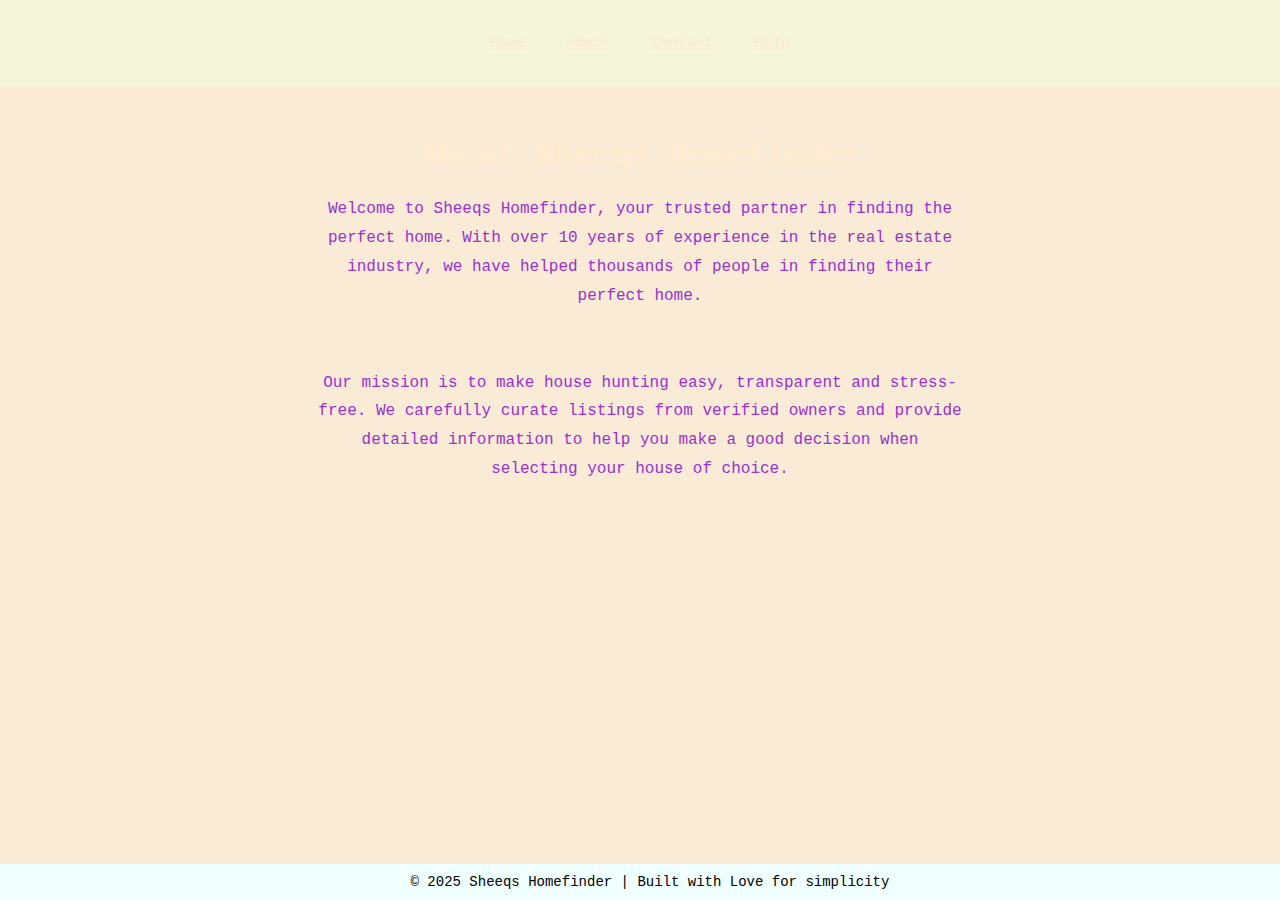
<file: about.html>
<!DOCTYPE html>
<html lang="en">
<head>
    <meta charset="UTF-8">
    <meta name="viewport" content="width=device-width, initial-scale=1.0">
    <title>About | Sheeqs Homefinder</title>
    <style>
        body{
            font-family: 'Courier New', Courier, monospace;
            margin: 0;
            padding: 0;
            background-color: antiquewhite;
            text-align: center;
        }

        nav {
            background-color: beige;
            display: flex;
            justify-content: center;
            align-items: center;
            padding: 15px 0;
        }

        nav a {
            color: antiquewhite;
            margin: 20px;
            font-weight: bold;
            font-size: 15px;
        }
         nav a:hover{
            color: brown;
         }

         h1 {
            color: blanchedalmond;
            margin-top: 50px;
         }
         p {
            color: darkorchid;
            max-width: 650px;
            margin: 20px auto;
            line-height: 1.8;
         }
         footer {
            background-color: azure;
            color: black;
            padding: 10px;
            position: fixed;
            bottom: 0;
            width: 100%;
            font-size: 14px;
         }
    </style>
</head>
<body>
    <nav>
        <a href="index.html">Home</a>
        <a href="about.html">About</a>
        <a href="contact.html">Contact</a>
        <a href="help.html">Help</a>
    </nav>
    
    <h1>About Sheeqs Homefinder</h1>
    <p>Welcome to Sheeqs Homefinder, your trusted partner in finding the perfect home. With over 10 years of experience in the real estate industry, we have helped thousands of people in finding their perfect home.</p>
    <br>
    <p>Our mission is to make house hunting easy, transparent and stress-free. We carefully curate listings from verified owners and provide detailed information to help you make a good decision when selecting your house of choice.</p>

    <footer>© 2025 Sheeqs Homefinder | Built with Love for simplicity</footer>
</body>
</html>
</file>
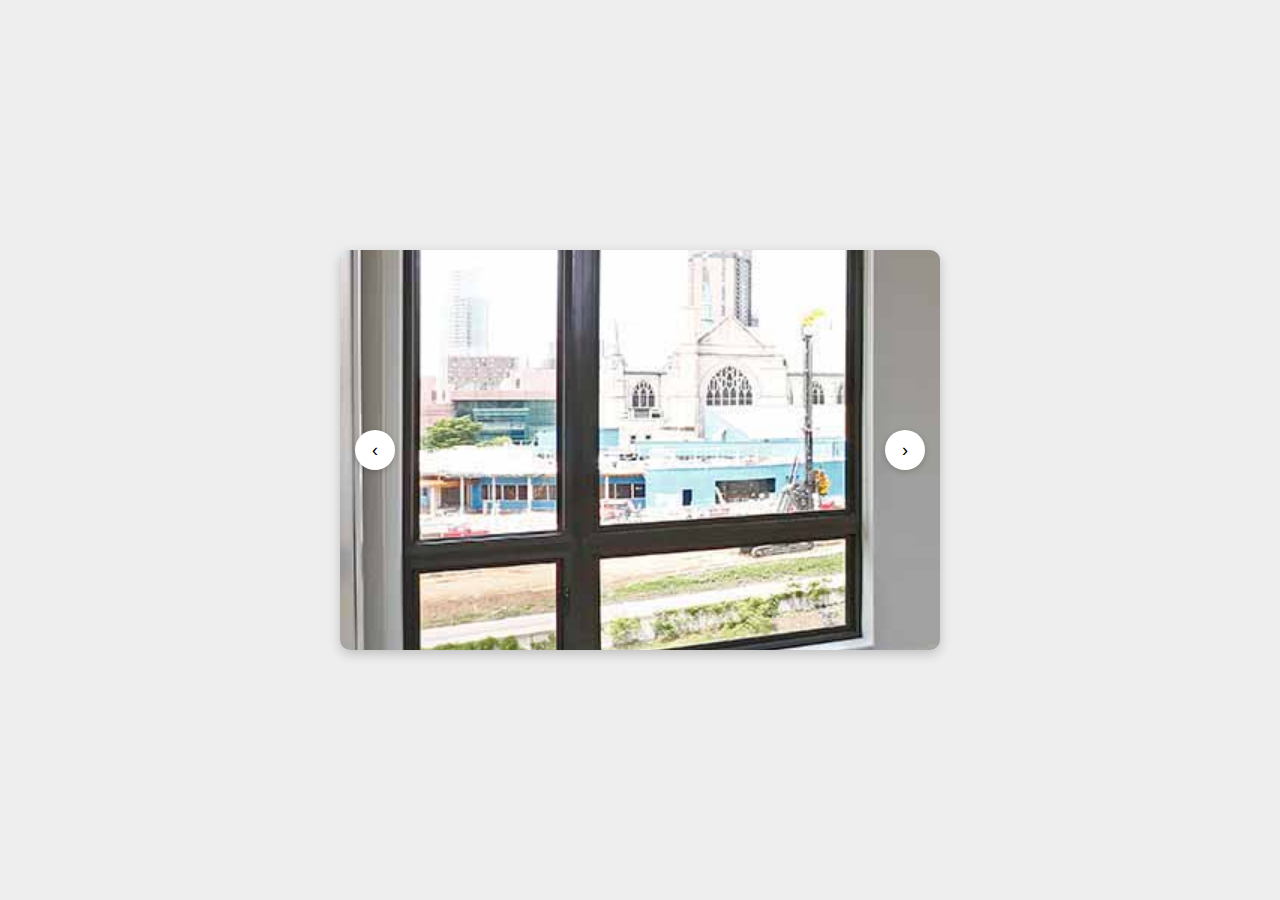
<file: card1.html>
<!DOCTYPE html>
<html lang="en">
<head>
  <meta charset="UTF-8" />
  <meta name="viewport" content="width=device-width, initial-scale=1.0"/>
  <title>3-Slide Image Carousel</title>
  <style>
    * { margin: 0; padding: 0; box-sizing: border-box; }
    body {
      display: flex;
      justify-content: center;
      align-items: center;
      min-height: 100vh;
      background: #eee;
    }
    .carousel {
      position: relative;
      width: 600px;
      height: 400px;
      overflow: hidden;
      border-radius: 10px;
      box-shadow: 0 4px 12px rgba(0,0,0,0.2);
    }
    .slides {
      display: flex;
      width: 300%;
      height: 100%;
      transition: transform 0.5s ease-in-out;
    }
    .slide {
      width: 100%;
      flex-shrink: 0;
    }
    .slide img {
      width: 100%;
      height: 100%;
      object-fit: cover;
    }
    .arrow {
      position: absolute;
      top: 50%;
      transform: translateY(-50%);
      background: white;
      border: none;
      width: 40px;
      height: 40px;
      border-radius: 50%;
      font-size: 18px;
      cursor: pointer;
      box-shadow: 0 2px 6px rgba(0,0,0,0.2);
    }
    .prev { left: 15px; }
    .next { right: 15px; }
  </style>
</head>
<body>

  <div class="carousel">
    <div class="slides">
      <div class="slide">
        <img src="image/Slide no 1.jpg" alt="Slide 1">
      </div>
      <div class="slide">
        <img src="image/slide no 13.webp" alt="Slide 2">
      </div>
      <div class="slide">
        <img src="image/slide no 7.jpg" alt="Slide 3">
      </div>
    </div>
    <button class="arrow prev" onclick="moveSlide(-1)">‹</button>
    <button class="arrow next" onclick="moveSlide(1)">›</button>
  </div>

  <script>
    let currentSlide = 0;
    const totalSlides = 3;

    function moveSlide(direction) {
      currentSlide += direction;

      if (currentSlide < 0) currentSlide = totalSlides - 1;
      if (currentSlide >= totalSlides) currentSlide = 0;

      document.querySelector('.slides').style.transform = `translateX(-${currentSlide * 100}%)`;
    }
  </script>

</body>
</html>
</file>
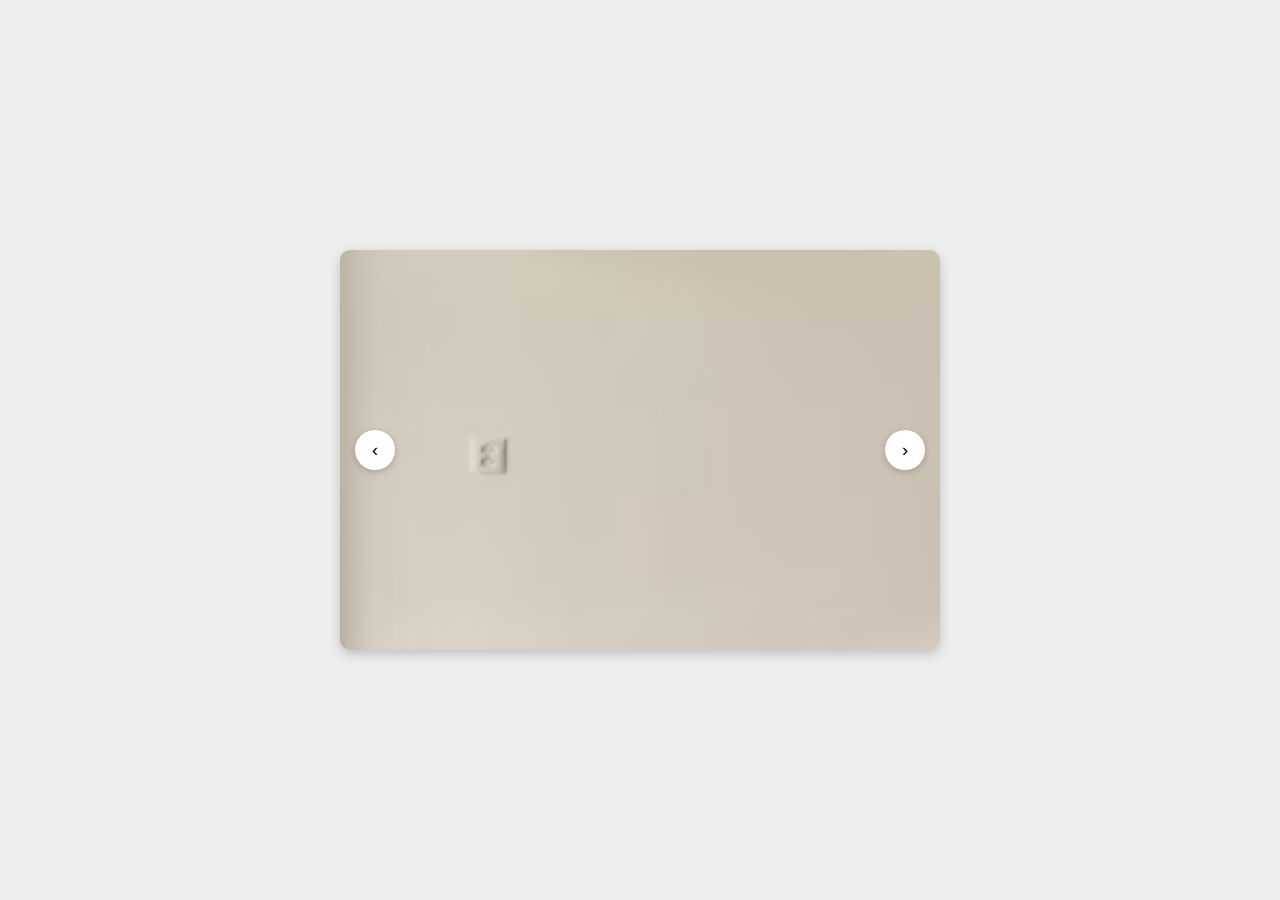
<file: card2.html>
<!DOCTYPE html>
<html lang="en">
<head>
  <meta charset="UTF-8" />
  <meta name="viewport" content="width=device-width, initial-scale=1.0"/>
  <title>3-Slide Image Carousel</title>
  <style>
    * { margin: 0; padding: 0; box-sizing: border-box; }
    body {
      display: flex;
      justify-content: center;
      align-items: center;
      min-height: 100vh;
      background: #eee;
    }
    .carousel {
      position: relative;
      width: 600px;
      height: 400px;
      overflow: hidden;
      border-radius: 10px;
      box-shadow: 0 4px 12px rgba(0,0,0,0.2);
    }
    .slides {
      display: flex;
      width: 300%;
      height: 100%;
      transition: transform 0.5s ease-in-out;
    }
    .slide {
      width: 100%;
      flex-shrink: 0;
    }
    .slide img {
      width: 100%;
      height: 100%;
      object-fit: cover;
    }
    .arrow {
      position: absolute;
      top: 50%;
      transform: translateY(-50%);
      background: white;
      border: none;
      width: 40px;
      height: 40px;
      border-radius: 50%;
      font-size: 18px;
      cursor: pointer;
      box-shadow: 0 2px 6px rgba(0,0,0,0.2);
    }
    .prev { left: 15px; }
    .next { right: 15px; }
  </style>
</head>
<body>

  <div class="carousel">
    <div class="slides">
      <div class="slide">
        <img src="image/slide no 2.avif" alt="Slide 1">
      </div>
      <div class="slide">
        <img src="image/slide no 8.jpg" alt="Slide 2">
      </div>
      <div class="slide">
        <img src="image/slide no 14.webp" alt="Slide 3">
      </div>
    </div>
    <button class="arrow prev" onclick="moveSlide(-1)">‹</button>
    <button class="arrow next" onclick="moveSlide(1)">›</button>
  </div>

  <script>
    let currentSlide = 0;
    const totalSlides = 3;

    function moveSlide(direction) {
      currentSlide += direction;

      if (currentSlide < 0) currentSlide = totalSlides - 1;
      if (currentSlide >= totalSlides) currentSlide = 0;

      document.querySelector('.slides').style.transform = `translateX(-${currentSlide * 100}%)`;
    }
  </script>

</body>
</html>
</file>
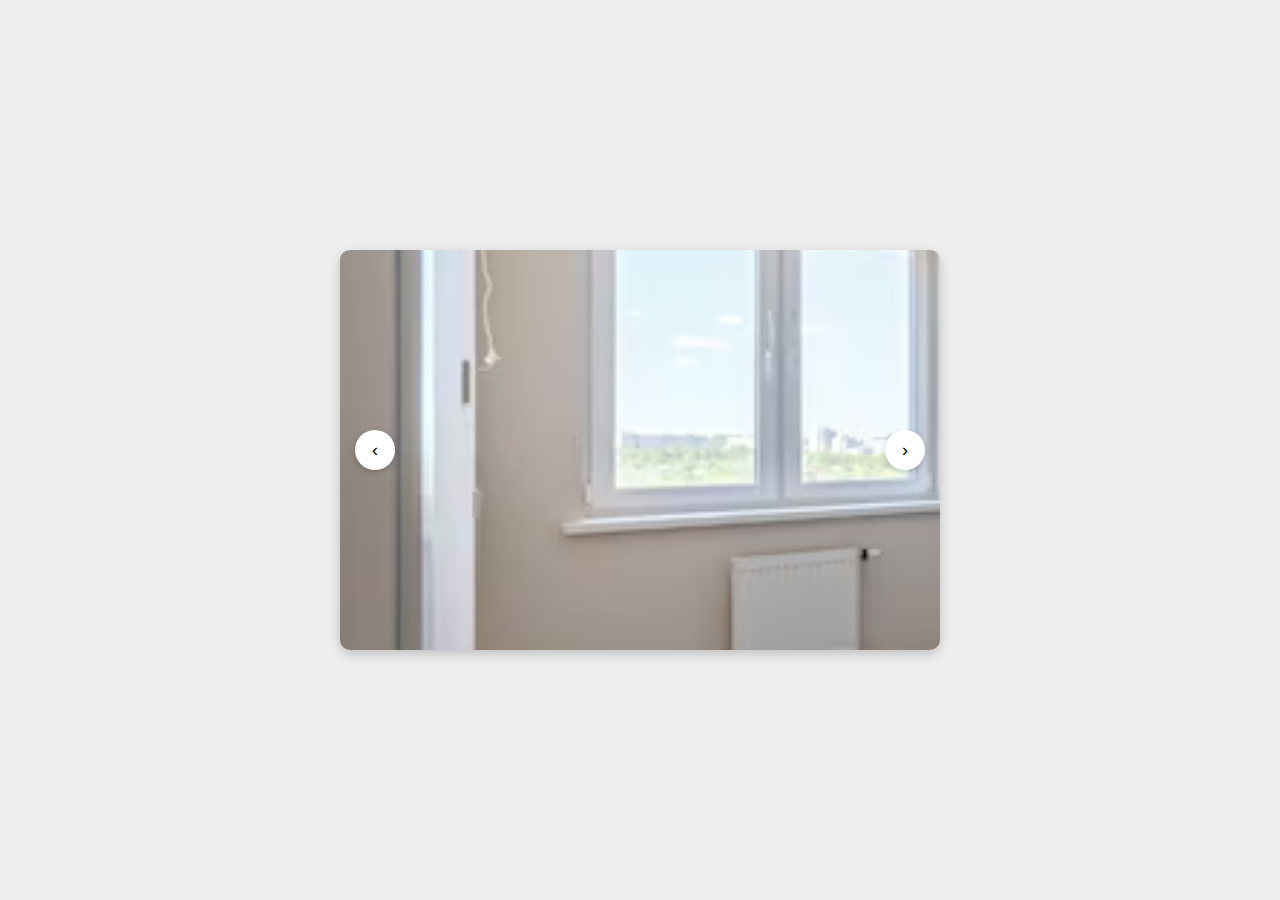
<file: card3.html>
<!DOCTYPE html>
<html lang="en">
<head>
  <meta charset="UTF-8" />
  <meta name="viewport" content="width=device-width, initial-scale=1.0"/>
  <title>3-Slide Image Carousel</title>
  <style>
    * { margin: 0; padding: 0; box-sizing: border-box; }
    body {
      display: flex;
      justify-content: center;
      align-items: center;
      min-height: 100vh;
      background: #eee;
    }
    .carousel {
      position: relative;
      width: 600px;
      height: 400px;
      overflow: hidden;
      border-radius: 10px;
      box-shadow: 0 4px 12px rgba(0,0,0,0.2);
    }
    .slides {
      display: flex;
      width: 300%;
      height: 100%;
      transition: transform 0.5s ease-in-out;
    }
    .slide {
      width: 100%;
      flex-shrink: 0;
    }
    .slide img {
      width: 100%;
      height: 100%;
      object-fit: cover;
    }
    .arrow {
      position: absolute;
      top: 50%;
      transform: translateY(-50%);
      background: white;
      border: none;
      width: 40px;
      height: 40px;
      border-radius: 50%;
      font-size: 18px;
      cursor: pointer;
      box-shadow: 0 2px 6px rgba(0,0,0,0.2);
    }
    .prev { left: 15px; }
    .next { right: 15px; }
  </style>
</head>
<body>

  <div class="carousel">
    <div class="slides">
      <div class="slide">
        <img src="image/slide no 3.avif" alt="Slide 1">
      </div>
      <div class="slide">
        <img src="image/slide no 9.jpg" alt="Slide 2">
      </div>
      <div class="slide">
        <img src="image/slide no 15.webp" alt="Slide 3">
      </div>
    </div>
    <button class="arrow prev" onclick="moveSlide(-1)">‹</button>
    <button class="arrow next" onclick="moveSlide(1)">›</button>
  </div>

  <script>
    let currentSlide = 0;
    const totalSlides = 3;

    function moveSlide(direction) {
      currentSlide += direction;

      if (currentSlide < 0) currentSlide = totalSlides - 1;
      if (currentSlide >= totalSlides) currentSlide = 0;

      document.querySelector('.slides').style.transform = `translateX(-${currentSlide * 100}%)`;
    }
  </script>

</body>
</html>
</file>
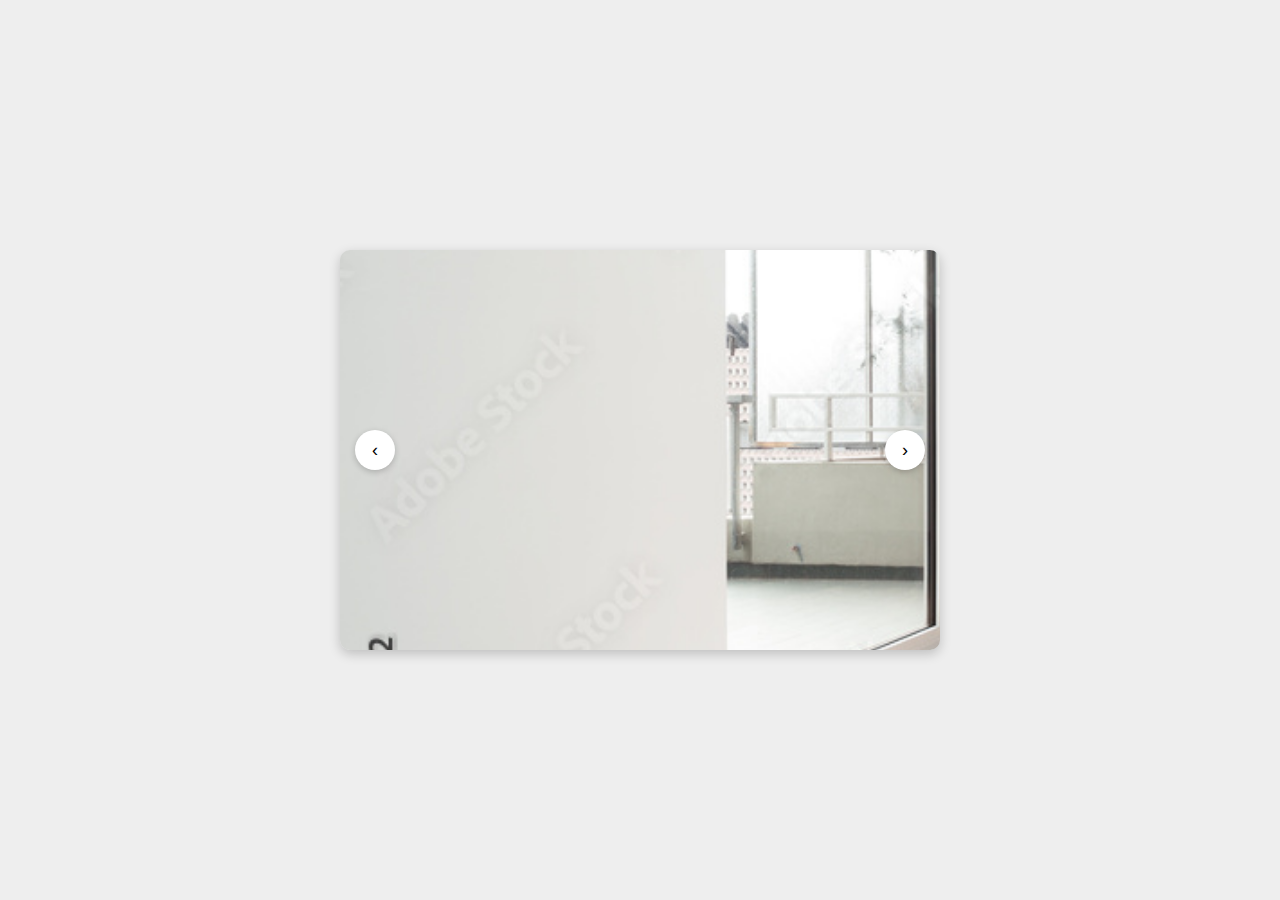
<file: card4.html>
<!DOCTYPE html>
<html lang="en">
<head>
  <meta charset="UTF-8" />
  <meta name="viewport" content="width=device-width, initial-scale=1.0"/>
  <title>3-Slide Image Carousel</title>
  <style>
    * { margin: 0; padding: 0; box-sizing: border-box; }
    body {
      display: flex;
      justify-content: center;
      align-items: center;
      min-height: 100vh;
      background: #eee;
    }
    .carousel {
      position: relative;
      width: 600px;
      height: 400px;
      overflow: hidden;
      border-radius: 10px;
      box-shadow: 0 4px 12px rgba(0,0,0,0.2);
    }
    .slides {
      display: flex;
      width: 300%;
      height: 100%;
      transition: transform 0.5s ease-in-out;
    }
    .slide {
      width: 100%;
      flex-shrink: 0;
    }
    .slide img {
      width: 100%;
      height: 100%;
      object-fit: cover;
    }
    .arrow {
      position: absolute;
      top: 50%;
      transform: translateY(-50%);
      background: white;
      border: none;
      width: 40px;
      height: 40px;
      border-radius: 50%;
      font-size: 18px;
      cursor: pointer;
      box-shadow: 0 2px 6px rgba(0,0,0,0.2);
    }
    .prev { left: 15px; }
    .next { right: 15px; }
  </style>
</head>
<body>

  <div class="carousel">
    <div class="slides">
      <div class="slide">
        <img src="image/slide no 4.jpg" alt="Slide 1">
      </div>
      <div class="slide">
        <img src="image/slide no 10.jpg" alt="Slide 2">
      </div>
      <div class="slide">
        <img src="image/slide no 16.jpg" alt="Slide 3">
      </div>
    </div>
    <button class="arrow prev" onclick="moveSlide(-1)">‹</button>
    <button class="arrow next" onclick="moveSlide(1)">›</button>
  </div>

  <script>
    let currentSlide = 0;
    const totalSlides = 3;

    function moveSlide(direction) {
      currentSlide += direction;

      if (currentSlide < 0) currentSlide = totalSlides - 1;
      if (currentSlide >= totalSlides) currentSlide = 0;

      document.querySelector('.slides').style.transform = `translateX(-${currentSlide * 100}%)`;
    }
  </script>

</body>
</html>
</file>
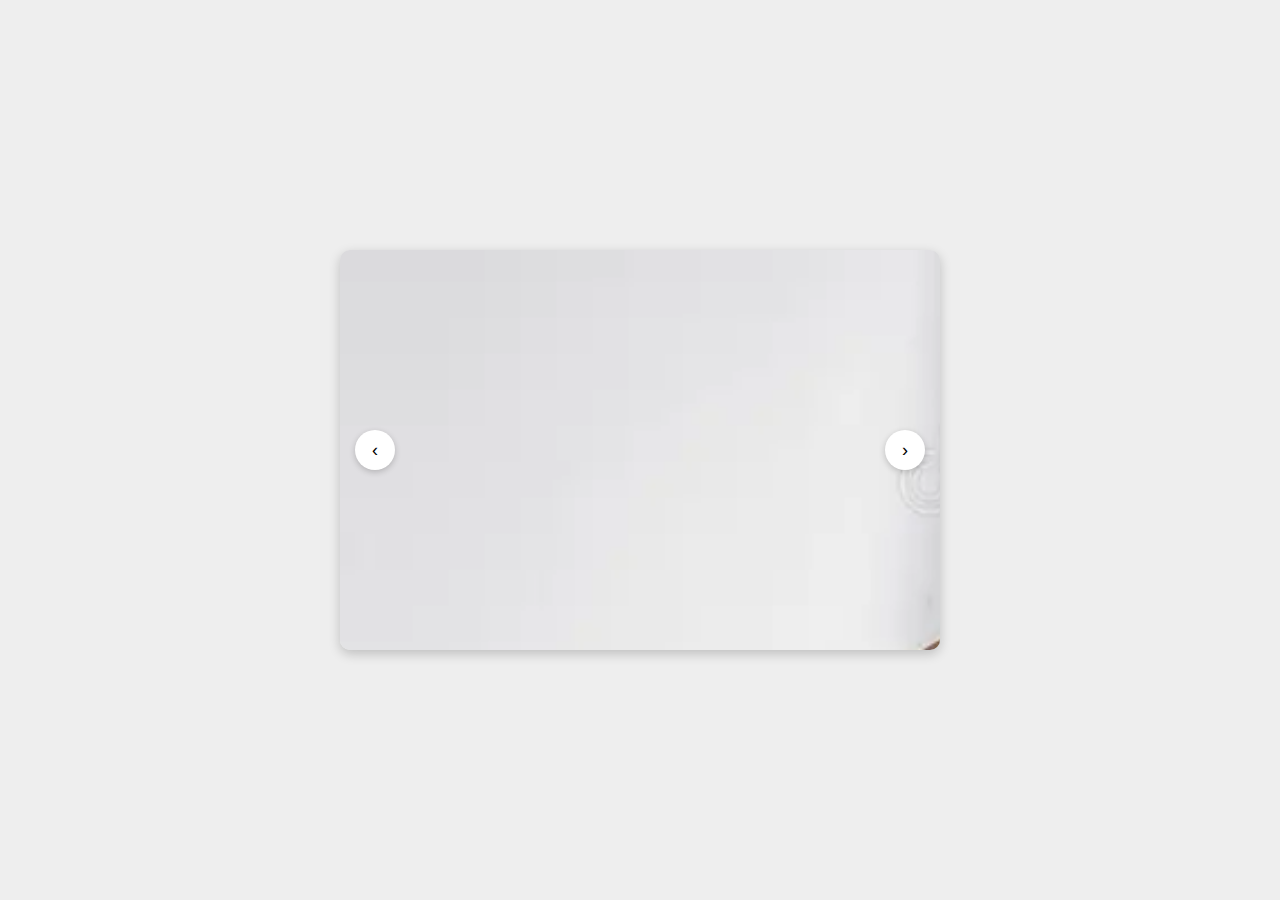
<file: card5.html>
<!DOCTYPE html>
<html lang="en">
<head>
  <meta charset="UTF-8" />
  <meta name="viewport" content="width=device-width, initial-scale=1.0"/>
  <title>3-Slide Image Carousel</title>
  <style>
    * { margin: 0; padding: 0; box-sizing: border-box; }
    body {
      display: flex;
      justify-content: center;
      align-items: center;
      min-height: 100vh;
      background: #eee;
    }
    .carousel {
      position: relative;
      width: 600px;
      height: 400px;
      overflow: hidden;
      border-radius: 10px;
      box-shadow: 0 4px 12px rgba(0,0,0,0.2);
    }
    .slides {
      display: flex;
      width: 300%;
      height: 100%;
      transition: transform 0.5s ease-in-out;
    }
    .slide {
      width: 100%;
      flex-shrink: 0;
    }
    .slide img {
      width: 100%;
      height: 100%;
      object-fit: cover;
    }
    .arrow {
      position: absolute;
      top: 50%;
      transform: translateY(-50%);
      background: white;
      border: none;
      width: 40px;
      height: 40px;
      border-radius: 50%;
      font-size: 18px;
      cursor: pointer;
      box-shadow: 0 2px 6px rgba(0,0,0,0.2);
    }
    .prev { left: 15px; }
    .next { right: 15px; }
  </style>
</head>
<body>

  <div class="carousel">
    <div class="slides">
      <div class="slide">
        <img src="image/slide no 5.webp" alt="Slide 1">
      </div>
      <div class="slide">
        <img src="image/slide no 11.jpg" alt="Slide 2">
      </div>
      <div class="slide">
        <img src="image/slide no 17.webp" alt="Slide 3">
      </div>
    </div>
    <button class="arrow prev" onclick="moveSlide(-1)">‹</button>
    <button class="arrow next" onclick="moveSlide(1)">›</button>
  </div>

  <script>
    let currentSlide = 0;
    const totalSlides = 3;

    function moveSlide(direction) {
      currentSlide += direction;

      if (currentSlide < 0) currentSlide = totalSlides - 1;
      if (currentSlide >= totalSlides) currentSlide = 0;

      document.querySelector('.slides').style.transform = `translateX(-${currentSlide * 100}%)`;
    }
  </script>

</body>
</html>
</file>
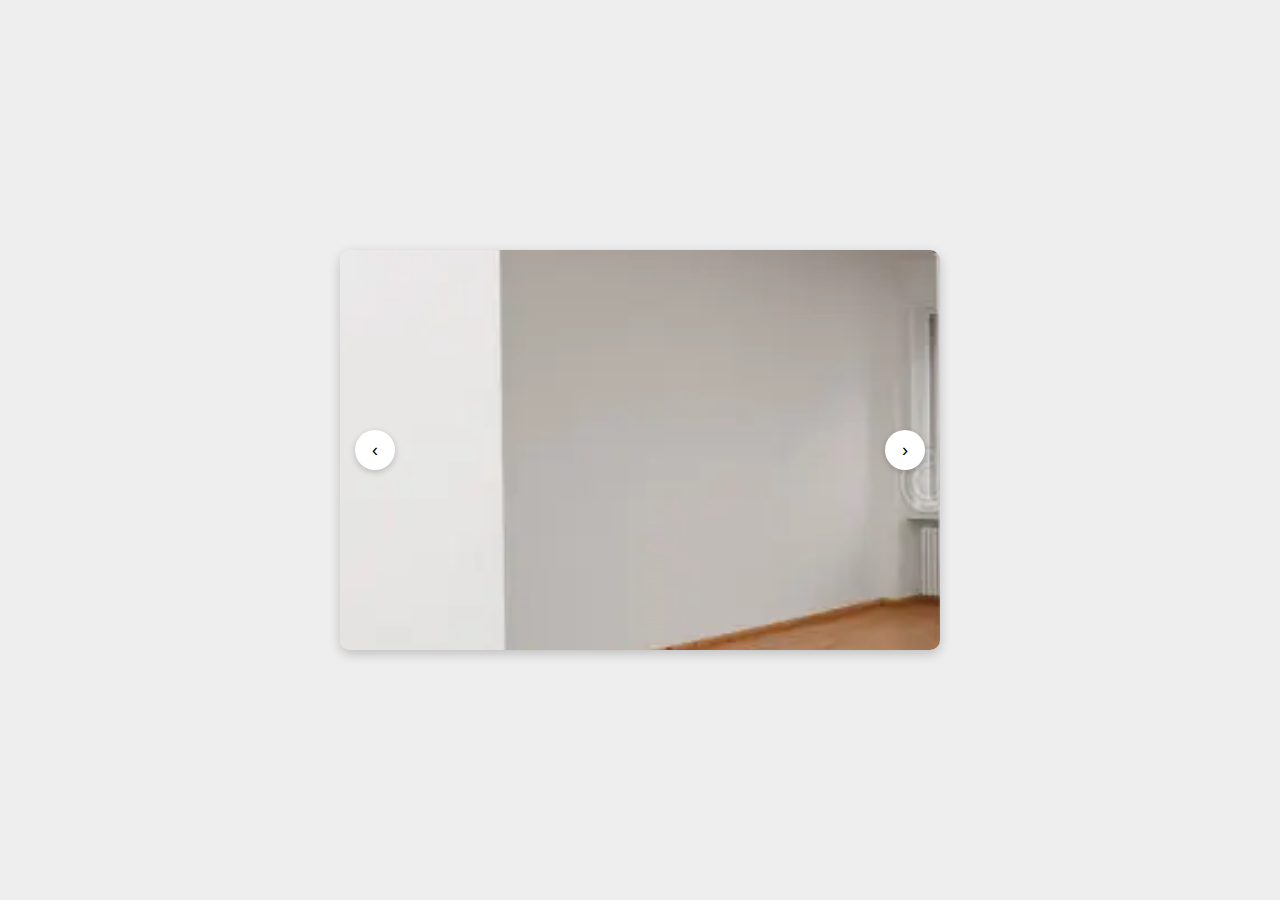
<file: card6.html>
<!DOCTYPE html>
<html lang="en">
<head>
  <meta charset="UTF-8" />
  <meta name="viewport" content="width=device-width, initial-scale=1.0"/>
  <title>3-Slide Image Carousel</title>
  <style>
    * { margin: 0; padding: 0; box-sizing: border-box; }
    body {
      display: flex;
      justify-content: center;
      align-items: center;
      min-height: 100vh;
      background: #eee;
    }
    .carousel {
      position: relative;
      width: 600px;
      height: 400px;
      overflow: hidden;
      border-radius: 10px;
      box-shadow: 0 4px 12px rgba(0,0,0,0.2);
    }
    .slides {
      display: flex;
      width: 300%;
      height: 100%;
      transition: transform 0.5s ease-in-out;
    }
    .slide {
      width: 100%;
      flex-shrink: 0;
    }
    .slide img {
      width: 100%;
      height: 100%;
      object-fit: cover;
    }
    .arrow {
      position: absolute;
      top: 50%;
      transform: translateY(-50%);
      background: white;
      border: none;
      width: 40px;
      height: 40px;
      border-radius: 50%;
      font-size: 18px;
      cursor: pointer;
      box-shadow: 0 2px 6px rgba(0,0,0,0.2);
    }
    .prev { left: 15px; }
    .next { right: 15px; }
  </style>
</head>
<body>

  <div class="carousel">
    <div class="slides">
      <div class="slide">
        <img src="image/slide no 6.webp" alt="Slide 1">
      </div>
      <div class="slide">
        <img src="image/slide no 12.jpg" alt="Slide 2">
      </div>
      <div class="slide">
        <img src="image/slide no 18.jpg" alt="Slide 3">
      </div>
    </div>
    <button class="arrow prev" onclick="moveSlide(-1)">‹</button>
    <button class="arrow next" onclick="moveSlide(1)">›</button>
  </div>

  <script>
    let currentSlide = 0;
    const totalSlides = 3;

    function moveSlide(direction) {
      currentSlide += direction;

      if (currentSlide < 0) currentSlide = totalSlides - 1;
      if (currentSlide >= totalSlides) currentSlide = 0;

      document.querySelector('.slides').style.transform = `translateX(-${currentSlide * 100}%)`;
    }
  </script>

</body>
</html>
</file>
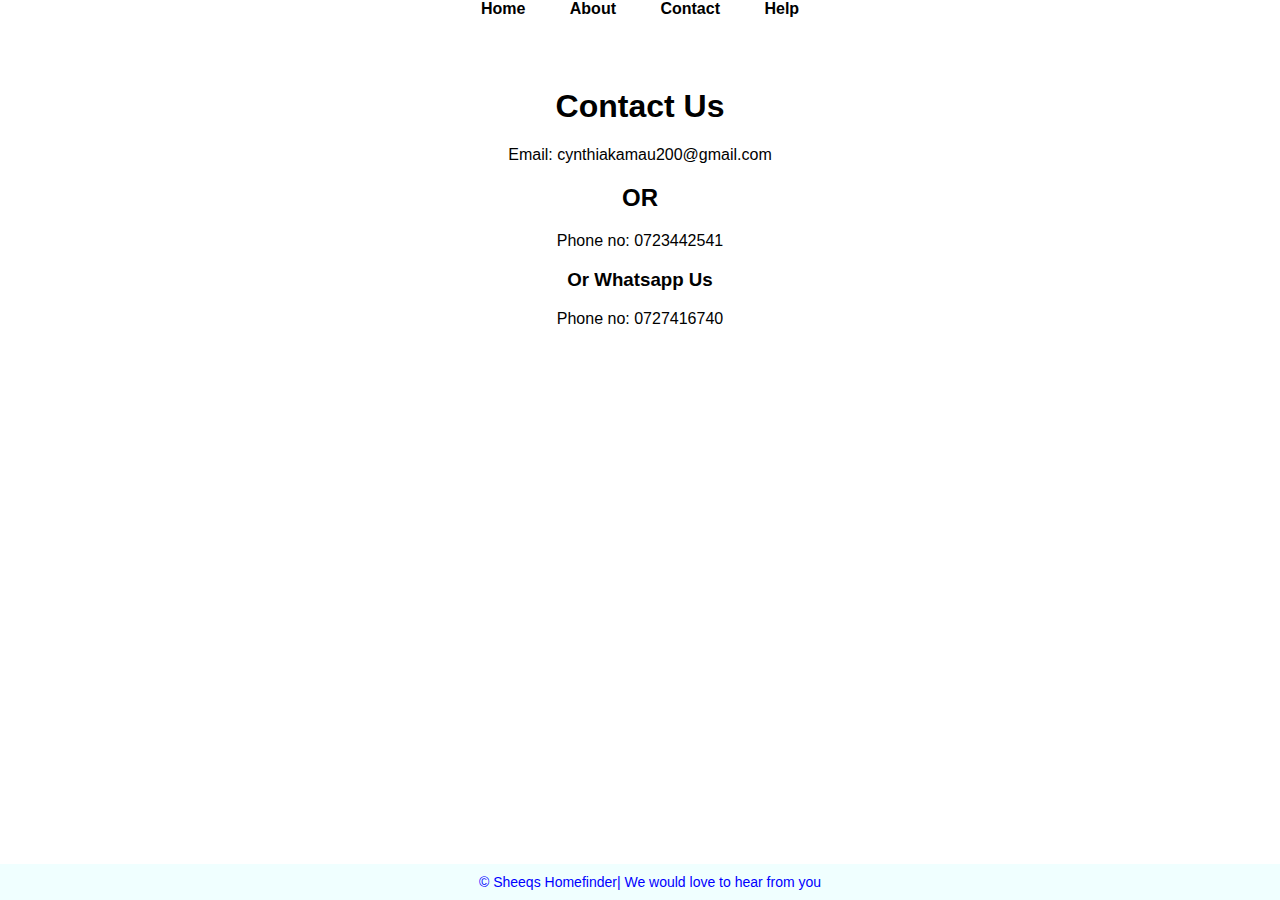
<file: contact.html>
<!DOCTYPE html>
<html lang="en">
<head>
    <meta charset="UTF-8">
    <meta name="viewport" content="width=device-width, initial-scale=1.0">
    <title>Contact | Sheeqs Homefinder</title>
    <style>
        body {
            font-family: Verdana, Geneva, Tahoma, sans-serif;
            margin: 0;
            padding: 0;
            background: local;
            text-align: center;
        }
        nav a {
            color: black;
            text-decoration: none;
            margin: 0 20px;
            font-weight: bold;
            font-size: 16px;
        }
        nav a:hover {
            color: blanchedalmond;
        }
        h1 {
            color: black;
            margin-top: 70px;
        }

        form {
            max-width: 400px;
            margin:20px auto;
            background: whitesmoke;
            padding: 20px;
            border-radius: 10px;
        }
        input, textarea {
            width: 100%;
            padding: 10px;
            margin: 10px 0;
            border: 1px solid #ccc;
            border-radius: 10px;
            font-size: 15px;
        }
        button {
            background-color: white;
            color: black;
            border: none;
            padding: 10px 20px;
            border-radius: 20px;
            cursor: pointer;
        }

        button:hover {
            background-color: bisque;
        }
        footer {
            background-color: azure;
            color: blue;
            padding: 10px;
            position: fixed;
            bottom: 0;
            width: 100%;
            font-size: 14px;
        }
    </style>
</head>
<body>
    <nav>
        <a href="index.html">Home</a>
        <a href="about.html">About</a>
        <a href="contact.html">Contact</a>
        <a href="help.html">Help</a>
    </nav>

    <h1> Contact Us</h1>
    <p>Email: cynthiakamau200@gmail.com</p>
    <h2>OR</h2>
    <p>Phone no: 0723442541</p>
    <h3>Or Whatsapp Us</h3>
    <p>Phone no: 0727416740</p>

    <footer>© Sheeqs Homefinder| We would love to hear from you</footer>
    
</body>
</html>
</file>
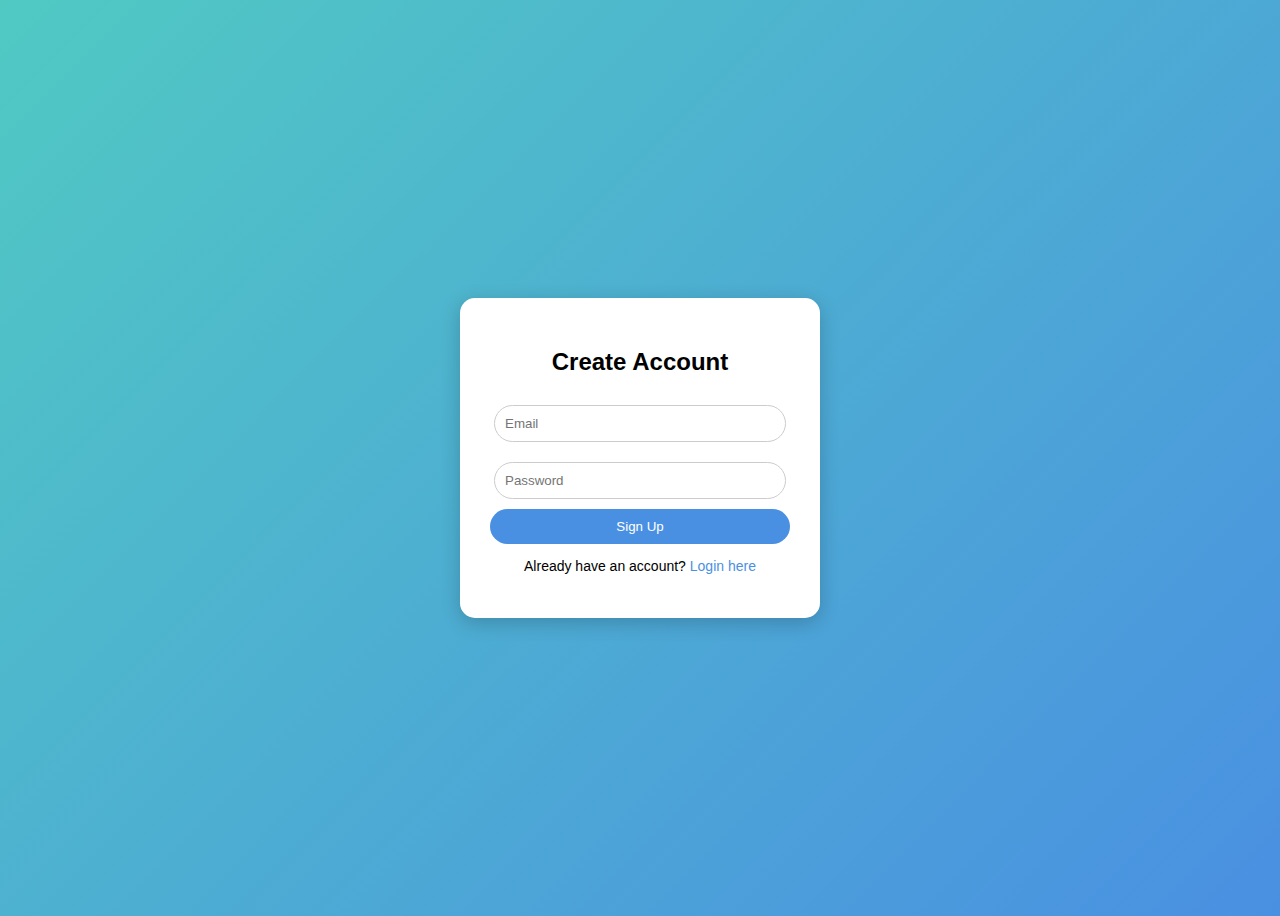
<file: login.html>
<!DOCTYPE html>
<html lang="en">
<head>
  <meta charset="UTF-8">
  <meta name="viewport" content="width=device-width, initial-scale=1.0">
  <title>Sign Up | Sheeqs Homefinder</title>
  <style>
    body {
      font-family: Arial, sans-serif;
      background: linear-gradient(135deg, #50c9c3, #4a90e2);
      height: 100vh;
      display: flex;
      justify-content: center;
      align-items: center;
    }
    .signup-container {
      background: white;
      padding: 30px;
      border-radius: 15px;
      box-shadow: 0 5px 20px rgba(0,0,0,0.2);
      width: 300px;
      text-align: center;
    }
    input {
      width: 90%;
      padding: 10px;
      margin: 10px 0;
      border: 1px solid #ccc;
      border-radius: 20px;
    }
    button {
      width: 100%;
      padding: 10px;
      background-color: #4a90e2;
      color: white;
      border: none;
      border-radius: 20px;
      cursor: pointer;
    }
    button:hover {
      background-color: #357ABD;
    }
    .link {
      margin-top: 10px;
      font-size: 14px;
    }
    a {
      color: #4a90e2;
      text-decoration: none;
    }
  </style>
</head>
<body>
  <div class="signup-container">
    <h2>Create Account</h2>
    <input type="email" id="email" placeholder="Email" required><br>
    <input type="password" id="password" placeholder="Password" required><br>
    <button onclick="signup()">Sign Up</button>
    <div class="link">
      <p>Already have an account? <a href="index.html">Login here</a></p>
    </div>
  </div>

  <script>
    function signup() {
      const email = document.getElementById('email').value;
      const password = document.getElementById('password').value;

      if (email && password) {
        localStorage.setItem('email', email);
        localStorage.setItem('password', password);
        alert('Account created successfully!');
        window.location.href = 'index.html';
      } else {
        alert('Please fill in all fields!');
      }
    }
  </script>
</body>
</html>
</file>
